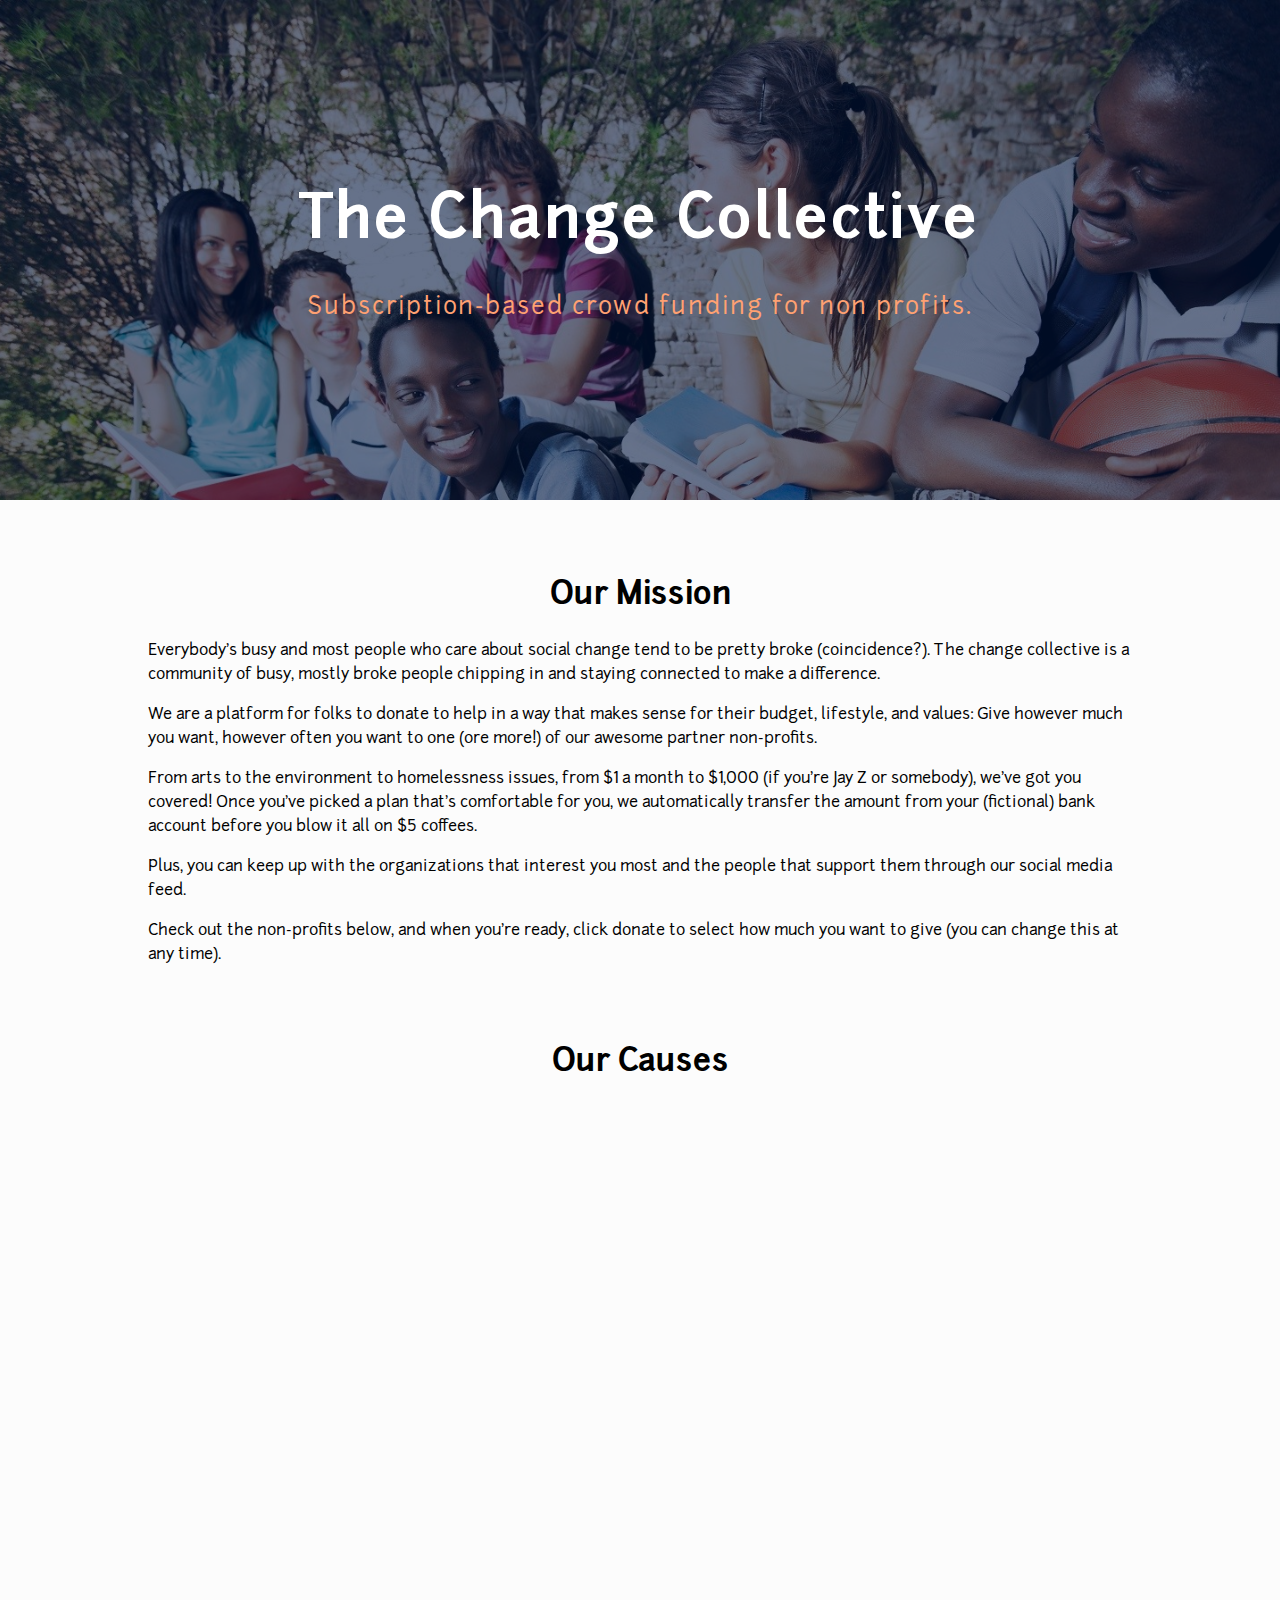
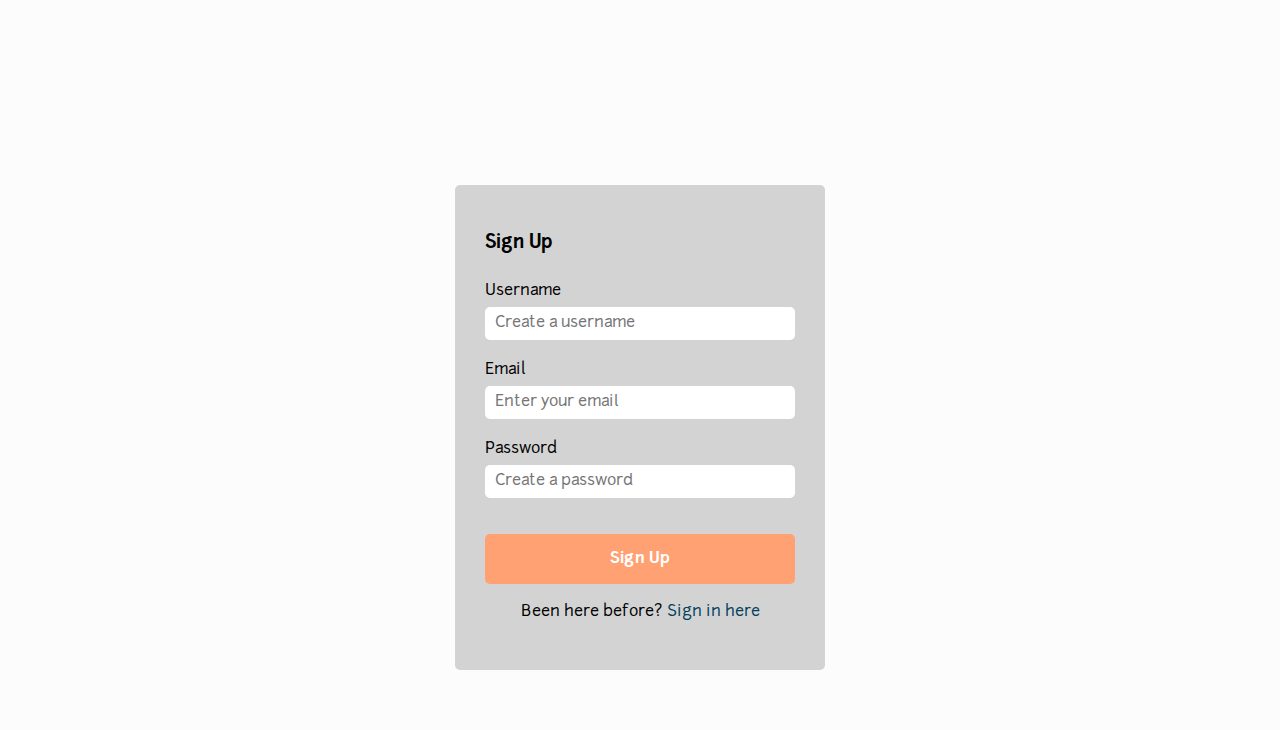
<file: index.html>
<!DOCTYPE html>
<html>
  <head>
    <meta charset="utf-8">
    <meta name="viewport" content="width=device-width">
    <link rel="stylesheet" href="stylesheets/output.css">
    <script src="js/jquery-3.2.1.js"></script>
    <script src="js/scripts.js"></script>
    <title class="home">Home</title>
  </head>
  <body>
    <header class="navbar">
      <div class="row">
        <div class="nav-left">

          <a class="logo" href="index.html">Home</a>
        </div>
          <div class="mobile-toggle">
              <span></span>
              <span></span>
              <span></span>
          </div>

          <nav>
              <ul>
                  <li><a href="cause-screen.html">Causes</a></li>
                  <li><a href="feed.html">Feed</a></li>
                  <li><a href="profile.html">Profile</a></li>
                  <li><a href="#">Sign Out</a></li>
              </ul>
          </nav>

      </div> <!-- / row -->
    </header>
    <div class="hero">
      <div class="hero-overlay">

      </div>
      <div class="text">
        <h1>The Change Collective</h1>
        <p><span class="highlight-text">Subscription-based crowd funding for non profits.</span></p>
      </div>
    </div>


    <div class="main">
      <div class="mission">
        <h2>Our Mission</h2>
        <p>Everybody's busy and most people who care about social change tend to be pretty broke (coincidence?).  The change collective is a community of busy, mostly broke people chipping in and staying connected to make a difference.</p>
        <p>We are a platform for folks to donate to help in a way that makes sense for their budget, lifestyle, and values: Give however much you want, however often you want to one (ore more!) of our awesome partner non-profits.</p>
        <p>From arts to the environment to homelessness issues, from $1 a month to $1,000 (if you're Jay Z or somebody), we've got you covered!  Once you've picked a plan that's comfortable for you, we automatically transfer the amount from your (fictional) bank account before you blow it all on $5 coffees.</p>
        <p>Plus, you can keep up with the organizations that interest you most and the people that support them through our social media feed.</p>
        <p>Check out the non-profits below, and when you're ready, click donate to select how much you want to give (you can change this at any time).</p>
      </div>
      <section class="causes">
        <h2>Our Causes</h2>
        <div class="flex-grid-container">
          <div class="cause-box">
            <button class="grid-button" type="submit" name="button">Donate</button>
            <div class="overlay">
              <div class="cause-info">
                <h2>Morpheus Youth Project</h2>
                <h4>Transformation through arts and awareness.</h4>
                <p>
                  The purpose of the Morpheus Youth Project is to create an accessible, safe and respectful environment that encourages positive growth and provides creative opportunities through the arts and humanities.
                </p>
              </div>
            </div>
          </div>
          <div class="cause-box">
            <button class="grid-button" type="submit" name="button">Donate</button>
            <div class="overlay">
              <div class="cause-info">
                <p>
                  this cause is blah blah blah Lorem ipsum dolor sit amet, consectetur adipisicing elit, sed do eiusmod tempor incididunt ut labore et dolore magna aliqua.
                </p>
              </div>
            </div>
          </div>
          <div class="cause-box">
            <button class="grid-button" type="submit" name="button">Donate</button>
            <div class="overlay">
              <div class="cause-info">
                <p>
                  this cause is blah blah blah Lorem ipsum dolor sit amet, consectetur adipisicing elit, sed do eiusmod tempor incididunt ut labore et dolore magna aliqua.
                </p>
              </div>
            </div>
          </div>
          <div class="cause-box">
            <button class="grid-button" type="submit" name="button">Donate</button>
            <div class="overlay">
              <div class="cause-info">
                <p>
                  this cause is blah blah blah Lorem ipsum dolor sit amet, consectetur adipisicing elit, sed do eiusmod tempor incididunt ut labore et dolore magna aliqua.
                </p>
              </div>
            </div>
          </div>
          <div class="cause-box">
            <button class="grid-button" type="submit" name="button">Donate</button>
            <div class="overlay">
              <div class="cause-info">
                <p>
                  this cause is blah blah blah Lorem ipsum dolor sit amet, consectetur adipisicing elit, sed do eiusmod tempor incididunt ut labore et dolore magna aliqua.
                </p>
              </div>
            </div>
          </div>
          <div class="cause-box">
            <button class="grid-button" type="submit" name="button">Donate</button>
            <div class="overlay">
              <div class="cause-info">
                <p>
                  this cause is blah blah blah Lorem ipsum dolor sit amet, consectetur adipisicing elit, sed do eiusmod tempor incididunt ut labore et dolore magna aliqua.
                </p>
              </div>
            </div>
          </div>
        </div>
      </section>

      <section class="sign-up">
        <h2><span class="highlight-text"></span></h2>
        <div class="form-flex-container">
          <form class="my-form">
            <h3>Sign Up</h3>
            <div class="form-group">
              <label>Username</label>
              <input type="text" name="name" placeholder="Create a username">
            </div>
            <div class="form-group">
              <label>Email</label>
              <input type="text" name="name" placeholder="Enter your email">
            </div>
            <div class="form-group">
              <label>Password</label>
              <input type="text" name="name" placeholder="Create a password">
            </div>
            <button class="form-button" type="submit" name="button">Sign Up</button>
            <p>Been here before? <a href="#">Sign in here</a></p>
          </form>
        </div>
      </section>
    </div>
    <!--put footer here-->
  </body>
</html>
</file>
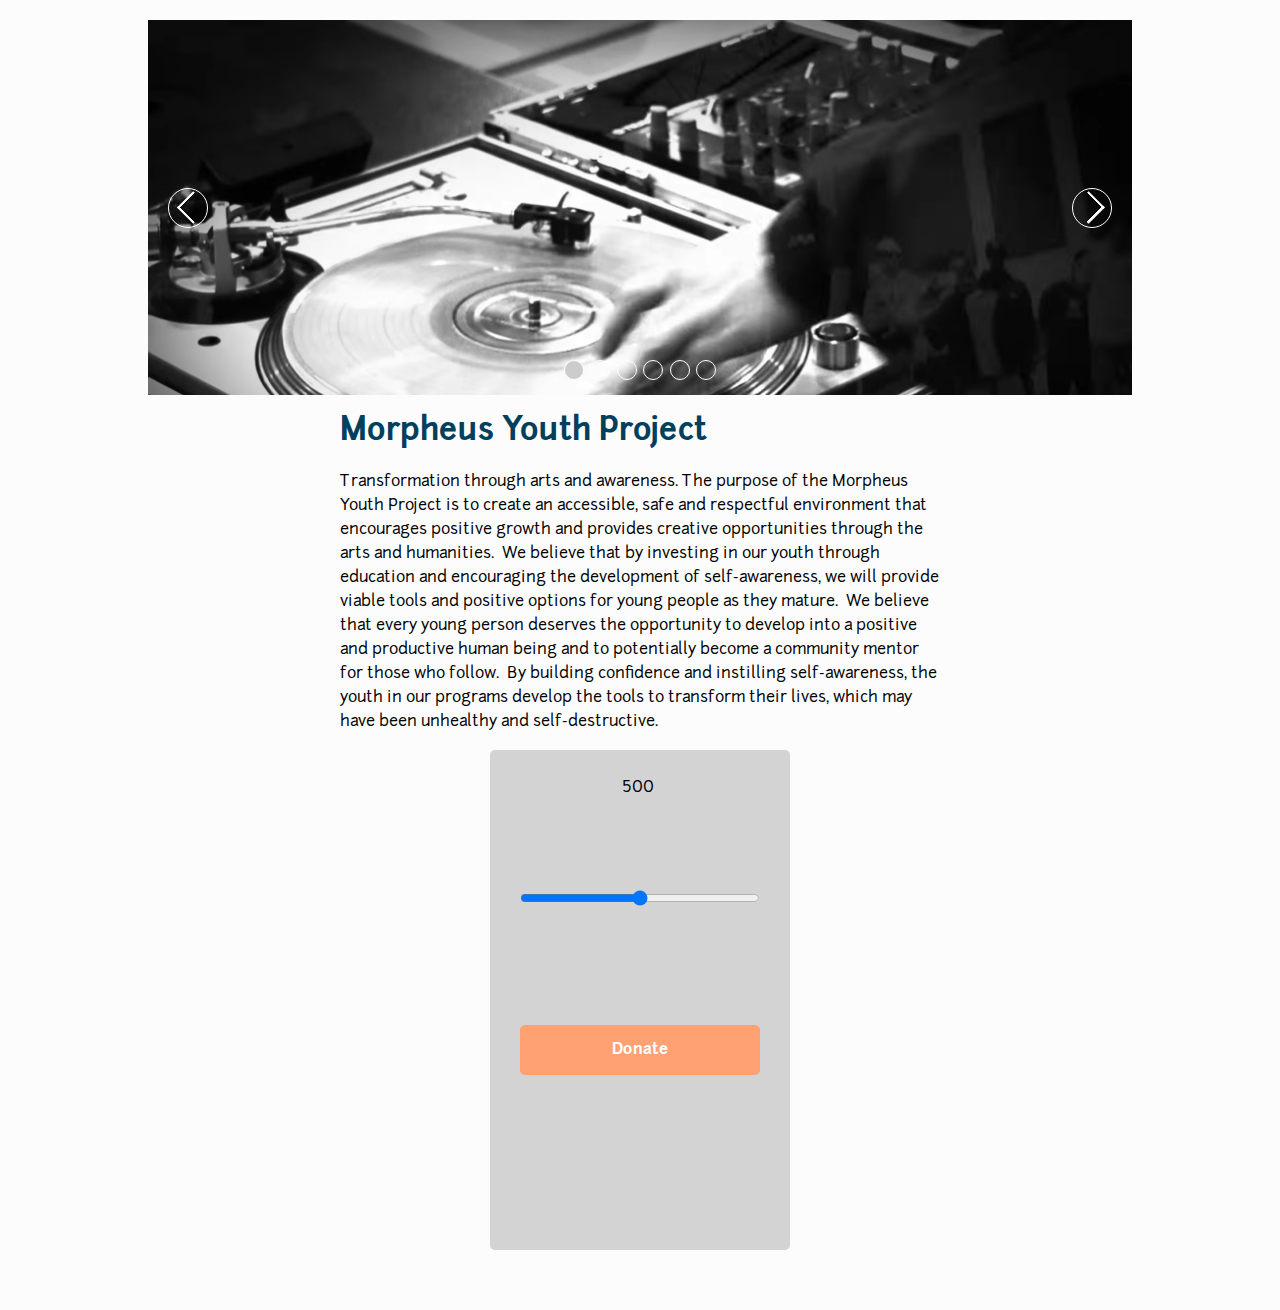
<file: cause-screen.html>
<!DOCTYPE html>
<html>
  <head>
    <meta charset="utf-8">
    <meta name="viewport" content="width=device-width">
    <link rel="stylesheet" href="stylesheets/output.css">
    <script src="js/jquery-3.2.1.js"></script>
    <script src="js/scripts.js"></script>
    <title></title>
  </head>
  <body>
    <!--put header here-->
    <div class="main">
      <div class="carousel-area">
        <div class="carousel flex-child">
          <input type="radio" id="carousel-1" name="carousel[]" checked>
          <input type="radio" id="carousel-2" name="carousel[]">
          <input type="radio" id="carousel-3" name="carousel[]">
          <input type="radio" id="carousel-4" name="carousel[]">
          <input type="radio" id="carousel-5" name="carousel[]">
          <input type="radio" id="carousel-6" name="carousel[]">
          <ul class="carousel__items">
            <li class="carousel__item"><img src="images/causes/morpheus-bg.png" alt="turntable"></li>
            <li class="carousel__item"><img src="images/causes/psaa-bg.jpg" alt="mural"></li>
            <li class="carousel__item"><img src="images/causes/homeless.jpg" alt="volunteer at portland homeless family solutions hanging out with kid"></li>
            <li class="carousel__item"><img src="images/causes/pixie.jpg" alt="cute dog"></li>
            <li class="carousel__item"><img src="images/causes/trees.jpg" alt="kids working with trees"></li>
            <li class="carousel__item"><img src="images/causes/unite-img.jpg" alt="diverse group of people"></li>
          </ul>
          <div class="carousel__prev">
            <label class="input-bio1"for="carousel-1"></label>
            <label class="input-bio2"for="carousel-2"></label>
            <label class="input-bio3"for="carousel-3"></label>
            <label class="input-bio4"for="carousel-4"></label>
            <label class="input-bio5"for="carousel-5"></label>
            <label class="input-bio6"for="carousel-6"></label>
          </div>
          <div class="carousel__next">
            <label class="input-bio1"for="carousel-1"></label>
            <label class="input-bio2" for="carousel-2"></label>
            <label class="input-bio3" for="carousel-3"></label>
            <label class="input-bio4" for="carousel-4"></label>
            <label class="input-bio5" for="carousel-5"></label>
            <label class="input-bio6" for="carousel-6"></label>
          </div>
          <div class="carousel__nav">
            <label class="input-bio1" for="carousel-1"></label>
            <label class="input-bio2" for="carousel-2"></label>
            <label class="input-bio3" for="carousel-3"></label>
            <label class="input-bio4" for="carousel-4"></label>
            <label class="input-bio5" for="carousel-5"></label>
            <label class="input-bio6" for="carousel-6"></label>
          </div>
        </div>
      </div><!--carousel area-->

      <div class="donate-to-causes"><!--this is the flex parent of donate text and donate form-->
        <div class="bio-1 donate-text flex-child">
          <a href="http://www.morpheusyouth.org"><h1>Morpheus Youth Project</h1></a>
          <p>Transformation through arts and awareness.
          The purpose of the Morpheus Youth Project is to create an accessible, safe and respectful environment that encourages positive growth and provides creative opportunities through the arts and humanities.  We believe that by investing in our youth through education and encouraging the development of self-awareness, we will provide viable tools and positive options for young people as they mature. 
          We believe that every young person deserves the opportunity to develop into a positive and productive human being and to potentially become a community mentor for those who follow.  By building confidence and instilling self-awareness, the youth in our programs develop the tools to transform their lives, which may have been unhealthy and self-destructive.</p>
        </div>
        <!-- <div class="bio-2 donate-text flex-child">
          <a href="http://www.pdxstreetart.org/"><h1>Portland Street Art Alliance</h1></a>
          <p>Portland is known for its quirky DIY mentality, progressive urban planning, bicycle-friendliness, and livable neighborhoods. Some of Portland's best street art can be found in its major cultural centers like Alberta, Belmont, Hawthorne, Central Eastside, and Mississippi. In Portland's neighborhoods you can find art by internationally renowned artists, local legends, and anonymous citizens. Below are some resources to find street art in Portland, network in our community, and learn about its history. But this just scratches the surface of the resources and art out there to discover, so put on your walking shoes, hop on your bike, and explore the streets and hidden spaces of Portland! Street art is always changing, so you never know what's around the next corner!</p>
        </div>
        <div class="bio-3 donate-text flex-child">
          <a href="http://www.pdxhfs.org/"><h1>Portland Homeless Family Solutions</h1></a>
          <p>Portland Homeless Family Solutions empowers homeless families with children to get back into housing and to stay there long-term.  We envision a community where no family experiences homelessness and where every family receives the support and compassion necessary to thrive.</p>
        </div>
        <div  class="bio-4 donate-text flex-child">
          <a href="http://www.pixieproject.org"><h1>Pixie Project</h1></a>
          <p>At Pixie, we make animal adoption and rescue a fun, family friendly, and positive experience. Our dedicated staff focuses on finding life-long matches between pet and adopter and takes a hands-on, personal approach to each and every adoption.
          Pixie is committed to keeping pets healthy, happy, and in their homes for life. Our on-site clinic offers low-income and homeless pet owners access to vital veterinary care and low-cost spay/neuter surgeries, keeping pets out of shelters and saving lives.</p>
        </div>
        <div  class="bio-5 donate-text flex-child">
          <a href="http://friendsoftrees.org"><h1>Friends of Trees</h1></a>
          <p>Friends of Trees was founded in 1989 by a local community member who loved trees and started planting them in Portland neighborhoods. Today, Friends of Trees is a nationally recognized, regional leader in improving the urban tree canopy and restoring sensitive natural areas—through programs delivered by thousands of volunteers. Friends of Trees greens our region while building community.</p>
        </div>
        <div  class="bio-6 donate-text flex-child">
          <a href="http://www.uniteoregon.org"><h1>Unite Oregon</h1></a>
          <p>Led by people of color, immigrants and refugees, rural communities, and people experiencing poverty, we work across Oregon to build a unified intercultural movement for justice.</p>
          <a href="info@uniteoregon.org"></a>
        </div> -->
        <div class="donate-form-area flex-child">
          <form class="my-form" action="index.html" method="post">
            <output for="foo" onforminput="value = foo.valueAsNumber;"></output>
            <input name="foo" type="range" min="0" max="1000" onchange="updateTextInput" step="10">
            <button class="form-button" type="submit" name="button">Donate</button>
          </form>
        </div>
      </div><!--donate to causes-->
    </div><!--main-->
    <!--put footer here-->
  </body>
</html>
</file>
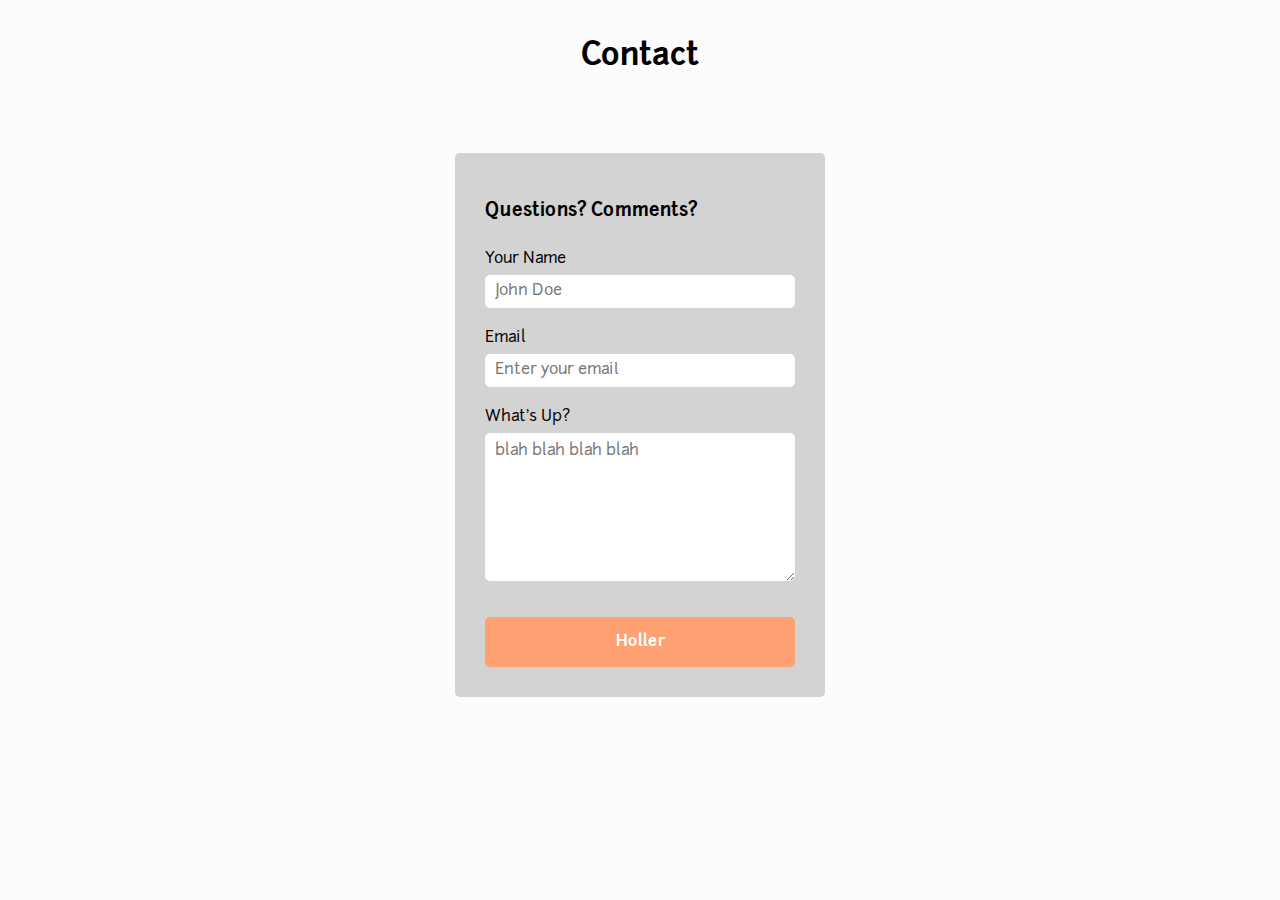
<file: contact.html>
<!DOCTYPE html>
<html>
  <head>
    <meta charset="utf-8">
    <link rel="stylesheet" href="stylesheets/output.css">
    <script src="js/jquery-3.2.1.js"></script>
    <script src="js/scripts.js"></script>
    <title></title>
    <title>Our Team</title>
  </head>
  <body>
    <!--put header here-->
    <div class="main">
      <h1 class="center-text">Contact</h1>
      <section class="sign-up">
        <h2><span class="highlight-text"></span></h2>
        <div class="form-flex-container">
          <form id="Contact" class="my-form">
            <h3>Questions? Comments?</h3>
            <div class="form-group">
              <label>Your Name</label>
              <input type="text" name="name" placeholder="John Doe">
            </div>
            <div class="form-group">
              <label>Email</label>
              <input type="text" name="email" placeholder="Enter your email">
            </div>
            <div class="form-group">
              <label>What's Up?</label>
              <textarea id="comment" name="Comment" rows="8" cols="40" placeholder="blah blah blah blah"></textarea>
              <!-- <input type="text" name="name" placeholder="Create a password"> -->
            </div>
            <button class="form-button" type="submit" name="button">Holler</button>
          </form>
        </div>
      </section>
    </div>
    <!--put footer here-->
  </body>
</html>
</file>
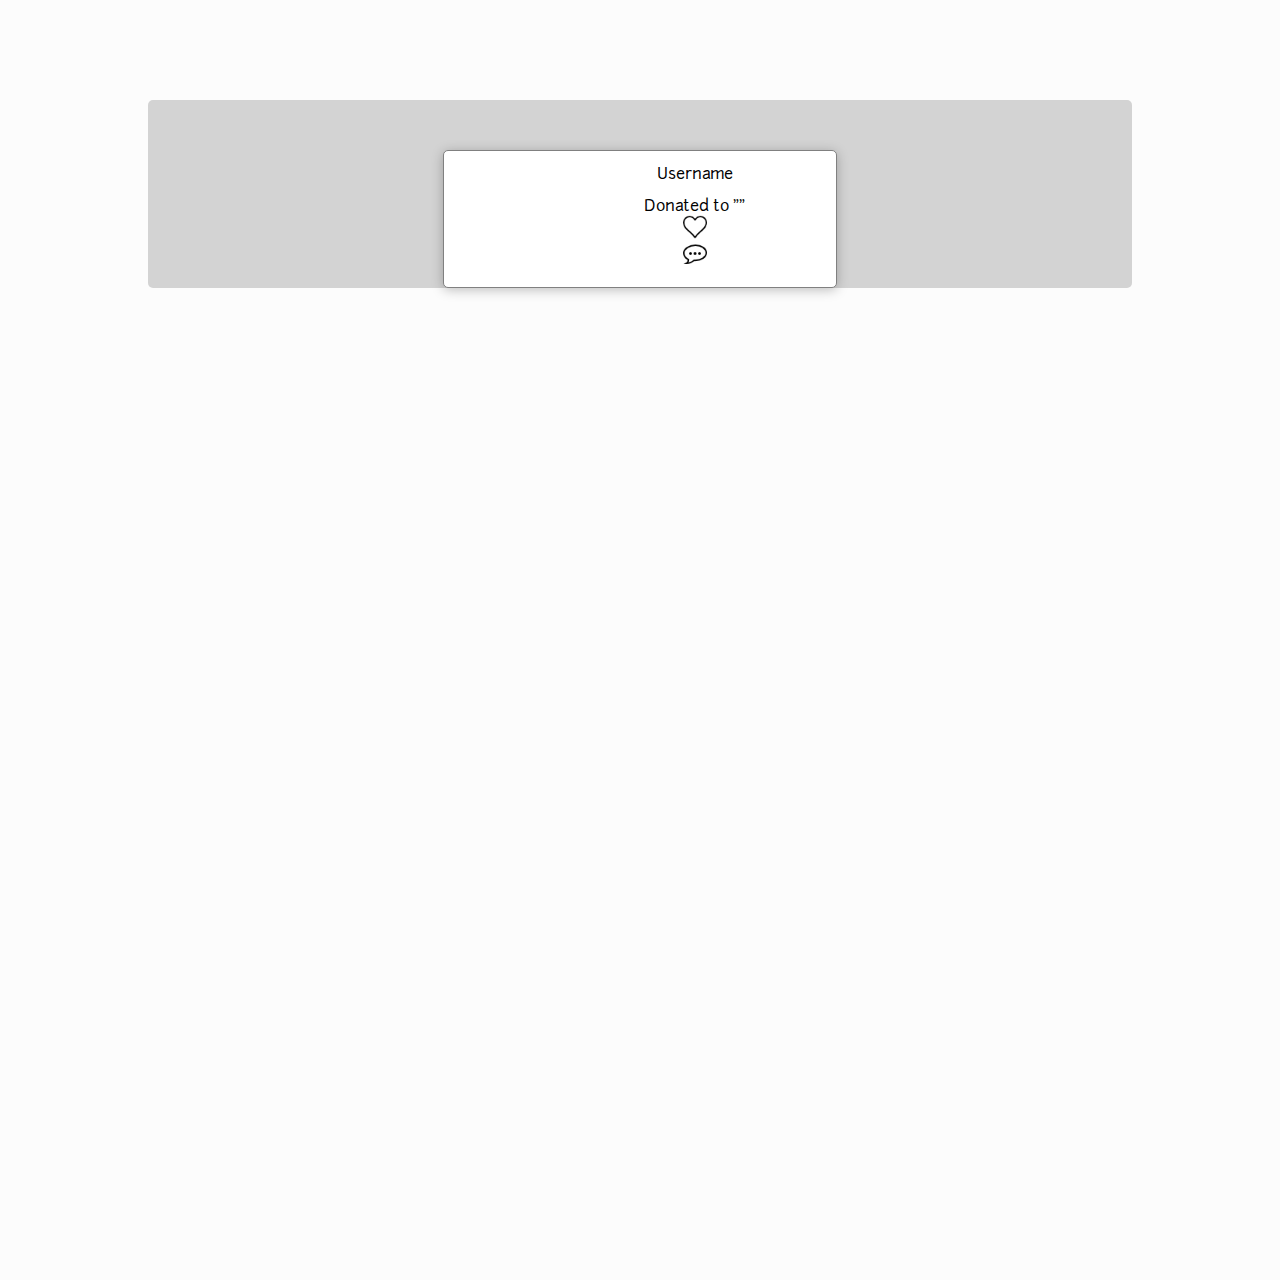
<file: feed.html>
<!DOCTYPE html>
<html>
  <head>
    <meta charset="utf-8">
    <meta name="viewport" content="width=device-width">
    <link rel="stylesheet" href="stylesheets/output.css">
    <script src="js/jquery-3.2.1.js"></script>
    <script src="js/scripts.js"></script>
    <title></title>
  </head>
  <body>
    <!--put header here-->
    <div class="main full">
      <div class="feed-container">
        <div class="feed">
          <div class="mainfeed-image">

          </div>
          <ul>
            <li>Username</li><br>
            <li>Donated to ""</li>
            <li><a href=""><img class="social-icon feed-icon1" src="images/icons/heart.png" alt="" /></a></li>
            <li><a href=""><img class="social-icon feed-icon2" src="images/icons/comment.png" alt="" /></a></li>
          </ul>
        </div>
      </div>
      <!--content-->

    </div>

    <!--put footer here-->
  </body>
</html>
</file>
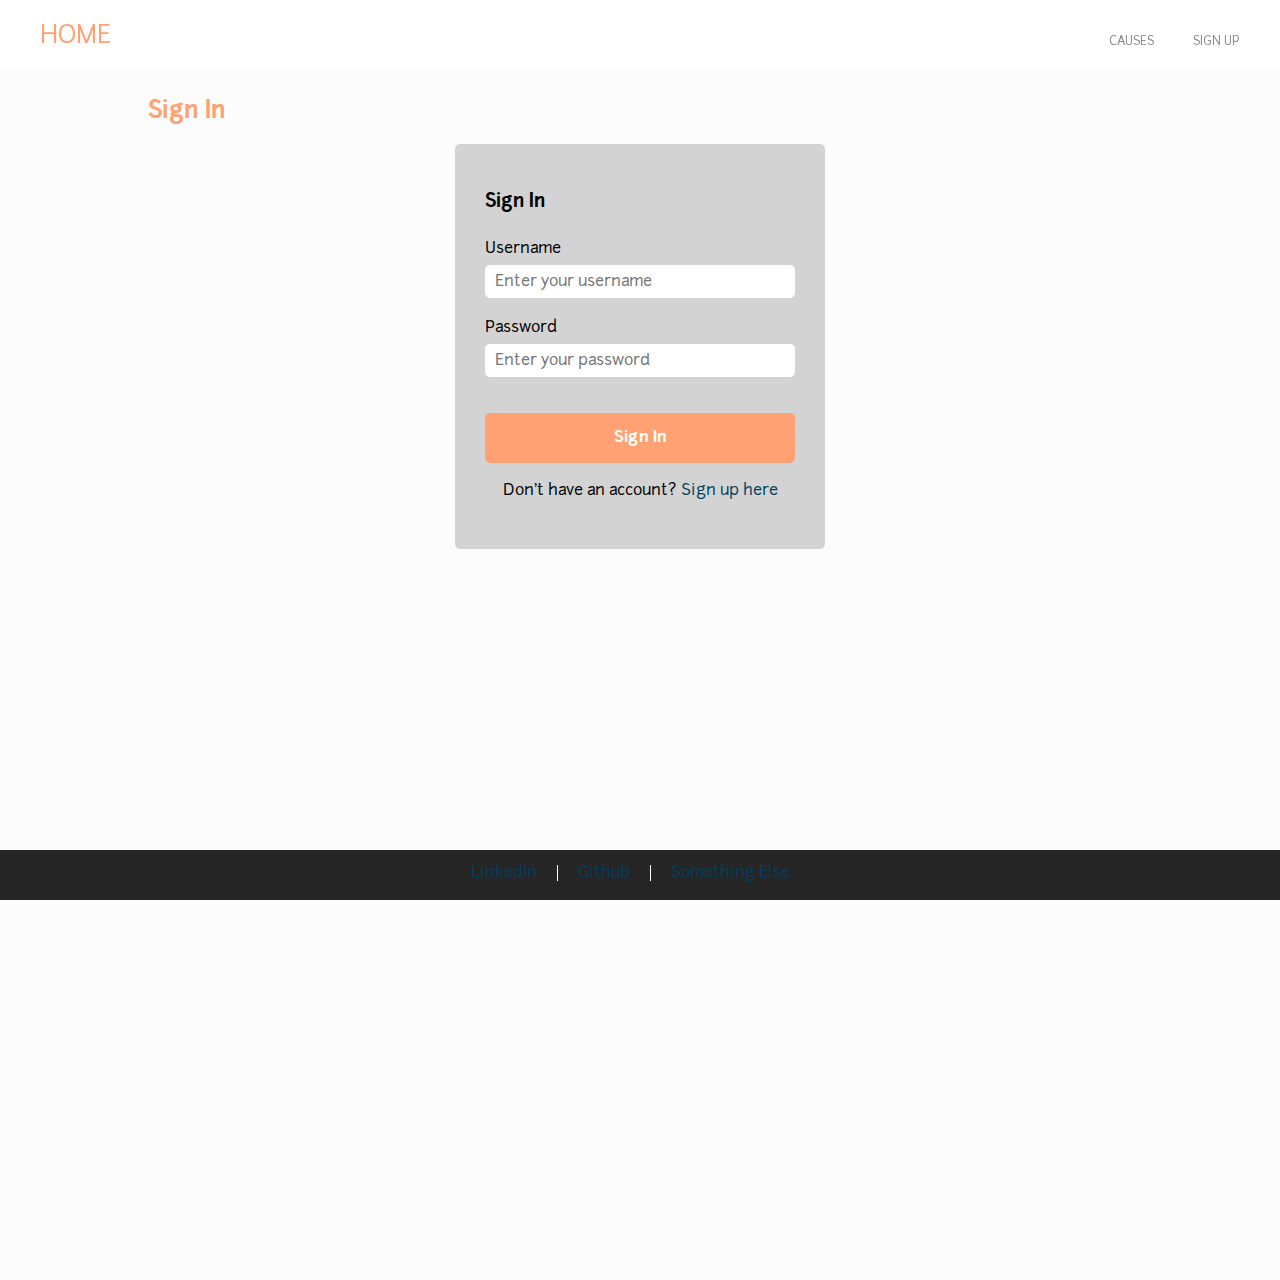
<file: sign-in.html>
<!DOCTYPE html>
<html>
  <head>
    <meta charset="utf-8">
    <meta name="viewport" content="width=device-width">
    <link rel="stylesheet" href="stylesheets/output.css">
    <script src="js/jquery-3.2.1.js"></script>
    <script src="js/scripts.js"></script>
    <title></title>
  </head>
  <body>
    <header class="navbar sticky">
        <div class="row">
            <a class="logo" href="#">Home</a>

            <div class="mobile-toggle">
                <span></span>
                <span></span>
                <span></span>
            </div>

            <nav>
                <ul>
                    <li><a href=".cause-grid">Causes</a></li>
                    <li><a href=".sign-up">Sign Up</a></li>
                </ul>
            </nav>
        </div> <!-- / row -->

    </header>

    <div class="main full">
      <section class="sign-in">
        <h2><span class="highlight-text">Sign In</span></h2>
        <div class="form-flex-container">
          <form class="my-form">
            <h3>Sign In</h3>
            <div class="form-group">
              <label>Username</label>
              <input type="text" name="name" placeholder="Enter your username">
            </div>
            <div class="form-group">
              <label>Password</label>
              <input type="text" name="name" placeholder="Enter your password">
            </div>
            <button class="form-button" type="submit" name="button">Sign In</button>
            <p>Don't have an account? <a href="#">Sign up here</a></p>
          </form>
        </div>
      </section>
      <!--content-->

    </div>

    <footer>
      <a href="#"><li>LinkedIn</li></a>
      <a href="#"><li>Github</li></a>
      <a href="#"><li>Something Else</li></a>
    </footer>
  </body>
</html>
</file>
<file: stylesheets/output.css>
@keyframes bouncy {
  0% {
    font-size: 14px;
  }
  50% {
    font-size: 18px;
  }
  100% {
    font-size: 14px;
  }
}
html {
  box-sizing: border-box;
}

*,
*::before,
*::after {
  box-sizing: inherit;
}

html, body {
  margin: 0;
  padding: 0;
}

a {
  text-decoration: none;
  color: #00405d;
}

ul {
  padding: 0;
}

li {
  list-style: none;
}

* {
  font-family: 'Junction';
}

p {
  line-height: 1.5;
}

.highlight-text {
  color: #ffa172;
}

@font-face {
  font-family: 'Junction';
  src: url("fonts/junction-bold.eot");
  src: url("fonts/junction-bold.eot?#iefix") format("embedded-opentype"), url("fonts/junction-bold.woff") format("woff"), url("fonts/junction-bold.ttf") format("truetype"), url("fonts/junction-bold.svg#junctionbold") format("svg");
  font-weight: bold;
  font-style: normal;
}
@font-face {
  font-family: 'Junction';
  src: url("fonts/junction-light.eot");
  src: url("fonts/junction-light.eot?#iefix") format("embedded-opentype"), url("fonts/junction-light.woff") format("woff"), url("fonts/junction-light.ttf") format("truetype"), url("fonts/junction-light.svg#junctionlight") format("svg");
  font-weight: normal;
  font-style: normal;
}
@font-face {
  font-family: 'Junction';
  src: url("fonts/junction-regular.eot");
  src: url("fonts/junction-regular.eot?#iefix") format("embedded-opentype"), url("fonts/junction-regular.woff") format("woff"), url("fonts/junction-regular.ttf") format("truetype"), url("fonts/junction-regular.svg#junctionregular") format("svg");
  font-weight: normal;
  font-style: normal;
}
.center-text {
  text-align: center;
}

.team {
  display: flex;
  flex-wrap: wrap;
  justify-content: center;
}
.team .team-member {
  flex-basis: 30%;
  padding: 20px;
}
.team .team-member img {
  height: auto;
  width: 300px;
}

.carousel-area {
  overflow: hidden;
  display: flex;
  justify-content: center;
}
.carousel-area .carousel .carousel__items {
  height: 335px;
}
@media (min-width: 768px) {
  .carousel-area .carousel .carousel__items {
    height: 375px;
  }
}

.donate-to-causes {
  display: flex;
  flex-direction: column;
  align-items: center;
}
.donate-to-causes .donate-text {
  max-width: 600px;
}
.donate-to-causes .donate-form-area form {
  height: 500px;
  width: 300px;
  display: flex;
  flex-direction: column;
  align-items: center;
}
.donate-to-causes .donate-form-area form input {
  width: 100%;
  height: 200px;
}

.donate-text {
  display: none;
}

.bio-1 {
  display: block;
}

.causes h2 {
  text-align: center;
  font-size: 2em;
}

.flex-grid-container {
  display: flex;
  flex-wrap: wrap;
  width: 100%;
}

.cause-box {
  height: 300px;
  flex-basis: 100%;
  color: white;
  position: relative;
}
.cause-box .cause-info {
  position: absolute;
  top: 20px;
  left: 0;
  padding: 20px;
  text-align: center;
  display: none;
}
.cause-box .cause-info h2 {
  margin: .5em auto;
  font-size: 1.75em;
}
.cause-box .cause-info h4 {
  margin: 1em auto;
}

.overlay {
  display: none;
}

.cause-box:hover .overlay {
  height: 100%;
  width: 100%;
  background-color: black;
  opacity: 0.5;
  position: absolute;
  top: 0;
  left: 0;
  z-index: 50;
  display: flex;
  justify-content: center;
  align-items: flex-end;
}

.grid-button {
  display: none;
  margin-bottom: 25px;
}

.cause-box:hover .grid-button {
  display: block;
  z-index: 100;
  position: absolute;
  bottom: 10%;
  right: 50%;
  transform: translate(50%, 50%);
}

.cause-box:first-child {
  background: url(http://fillmurray.com/1000/500) center center no-repeat;
  background-size: cover;
}
@media (min-width: 1024px) {
  .cause-box:first-child {
    flex-basis: 50%;
  }
}

.cause-box:nth-child(2) {
  background: url(http://fillmurray.com/400/500) center center no-repeat;
  background-size: cover;
}
@media (min-width: 768px) {
  .cause-box:nth-child(2) {
    flex-basis: 50%;
  }
}
@media (min-width: 1024px) {
  .cause-box:nth-child(2) {
    flex-basis: 25%;
  }
}

.cause-box:nth-child(3) {
  background: url(http://fillmurray.com/700/500) center center no-repeat;
  background-size: cover;
}
@media (min-width: 768px) {
  .cause-box:nth-child(3) {
    flex-basis: 50%;
  }
}
@media (min-width: 1024px) {
  .cause-box:nth-child(3) {
    flex-basis: 25%;
  }
}

.cause-box:nth-child(4) {
  background: url(http://fillmurray.com/601/500) center center no-repeat;
  background-size: cover;
}
@media (min-width: 768px) {
  .cause-box:nth-child(4) {
    flex-basis: 50%;
  }
}
@media (min-width: 1024px) {
  .cause-box:nth-child(4) {
    flex-basis: 25%;
  }
}

.cause-box:nth-child(5) {
  background: url(http://fillmurray.com/500/500) center center no-repeat;
  background-size: cover;
}
@media (min-width: 768px) {
  .cause-box:nth-child(5) {
    flex-basis: 50%;
  }
}
@media (min-width: 1024px) {
  .cause-box:nth-child(5) {
    flex-basis: 25%;
  }
}

.cause-box:nth-child(6) {
  background: url(http://fillmurray.com/1000/800) center center no-repeat;
  background-size: cover;
}
@media (min-width: 1024px) {
  .cause-box:nth-child(6) {
    flex-basis: 50%;
  }
}

footer {
  position: fixed;
  bottom: 0;
  left: 0;
  width: 100%;
  height: 50px;
  margin-top: 40px;
  padding-top: 15px;
  background-color: #262626;
  display: flex;
  justify-content: center;
}
footer li {
  margin: auto 10px;
  padding-right: 20px;
  border-right: 1px solid white;
}

footer a:nth-child(3) li {
  border-right: none;
}

.form-flex-container {
  display: flex;
  flex-direction: column;
  align-items: center;
}

.my-form {
  background-color: lightgrey;
  border-radius: 5px;
  padding: 30px;
  width: 100%;
  max-width: 370px;
}
.my-form .form-group {
  padding: 3px 0px;
  display: flex;
  flex-direction: column;
  margin: 8px 0px;
}
.my-form .form-group label {
  margin: 8px 0px;
}
.my-form p {
  text-align: center;
  font-size: 16px;
}
.my-form button {
  margin-top: 25px;
}

.navbar {
  position: fixed;
  max-height: 70px;
  width: 100%;
  z-index: 999;
  background: none;
  overflow: hidden;
  padding: 15px;
  opacity: 0;
  top: -100px;
  padding-bottom: 6px;
  -webkit-transition: all 0.3s;
  transition: all 0.3s;
}
@media only screen and (max-width: 766px) {
  .navbar {
    padding-top: 25px;
  }
}
.navbar .row {
  width: 100%;
  margin: 0 auto;
  position: relative;
  padding: 0 2%;
  display: flex;
  justify-content: space-between;
  flex-wrap: wrap;
  align-items: center;
}

.open-nav {
  max-height: 400px !important;
}
.open-nav .mobile-toggle {
  transform: rotate(-90deg);
  -webkit-transform: rotate(-90deg);
}

.sticky {
  background-color: rgba(255, 255, 255, 0.93);
  opacity: 1;
  top: 0px;
  border-bottom: 1px solid white;
}

.logo, .back-nav {
  font-size: 25px;
  color: #ffa172;
  text-transform: uppercase;
  margin-top: 0;
  line-height: 1;
  margin-bottom: 10px;
}

nav {
  width: 60%;
}
@media only screen and (max-width: 766px) {
  nav {
    width: 100%;
  }
}
nav li, nav h2 {
  font-size: 14px;
}
nav ul {
  list-style: none;
  overflow: hidden;
  text-align: right;
  float: right;
}
@media only screen and (max-width: 766px) {
  nav ul {
    padding-top: 10px;
    margin-bottom: 22px;
    float: left;
    text-align: center;
    width: 100%;
  }
}
nav ul li {
  display: inline-block;
  margin-left: 35px;
  line-height: 1.5;
}
@media only screen and (max-width: 766px) {
  nav ul li {
    width: 100%;
    padding: 7px 0;
    margin: 0;
  }
}
nav ul a {
  color: #888888;
  text-transform: uppercase;
  font-size: 12px;
}

.mobile-toggle {
  display: none;
  cursor: pointer;
  font-size: 20px;
  -webkit-transition: all 200ms ease-in;
  -moz-transition: all 200ms ease-in;
  transition: all 200ms ease-in;
}
@media only screen and (max-width: 766px) {
  .mobile-toggle {
    display: block;
  }
}
.mobile-toggle span {
  width: 30px;
  height: 4px;
  margin-bottom: 6px;
  border-radius: 1000px;
  background: #ffa172;
  display: block;
}

.content {
  padding: 50px 2% 250px;
}

.hero {
  background: #333 url(../images/hero-backgrounds/young-people.jpg) no-repeat center center fixed;
  -webkit-background-size: cover;
  -moz-background-size: cover;
  background-size: cover;
  display: flex;
  flex-direction: column;
  min-height: 500px;
  letter-spacing: 2px;
  padding: 40px;
  position: relative;
}
.hero .hero-overlay {
  background: rgba(0, 20, 60, 0.6);
  position: absolute;
  top: 0;
  left: 0;
  z-index: 1;
  height: 100%;
  width: 100%;
}
.hero .text {
  z-index: 2;
  color: white;
  margin: auto;
  border-radius: 5px;
  padding: 20px;
  text-align: center;
}
.hero .text h1 {
  font-size: 60px;
}
.hero .text span {
  font-size: 24px;
  line-height: 1;
  color: #ffa172;
}
.hero .text p {
  margin-bottom: 20px;
  font-size: 17px;
  line-height: 2;
}

.main {
  padding: 20px;
  margin: auto;
  padding-bottom: 60px;
}
@media (min-width: 1024px) {
  .main {
    max-width: 80%;
  }
}

.full {
  height: 100vw;
}

.mission {
  margin: 40px auto;
}
.mission h2 {
  font-size: 2rem;
  text-align: center;
}
@media (min-width: 1024px) {
  .mission {
    font-size: 1rem;
    max-width: 75em;
    margin: 60px auto;
  }
}

section {
  margin-top: 80px;
}

.profile-content {
  margin-top: 80px;
  background-color: lightgrey;
  border-radius: 5px;
  display: flex;
  flex-wrap: wrap;
  justify-content: center;
}

.profile-image {
  flex-basis: 40%;
  border-radius: 50%;
  margin: 25px 25px 0 0;
  max-height: 300px;
  max-width: 300px;
  background-image: url(http://lorempixel.com/300/300/);
}
@media (min-width: 768px) {
  .profile-image {
    height: 250px;
    max-width: 250px;
  }
}
@media only screen and (max-width: 766px) {
  .profile-image {
    height: 250px;
    min-width: 250px;
  }
}

.profile-bio {
  padding: 20px;
  flex-basis: 60%;
  width: 600px;
}
@media only screen and (max-width: 766px) {
  .profile-bio {
    flex-basis: 100%;
  }
}

.profile-causes {
  display: flex;
  flex-wrap: wrap;
  padding: 5px 10px;
  flex-basis: 100%;
  width: 900px;
  justify-content: center;
}
.profile-causes .profile-feed {
  border: 1px solid grey;
  border-radius: 5px;
  box-shadow: 0px 2px 12px 0 rgba(0, 0, 0, 0.25);
  max-height: 100px;
  display: flex;
  flex-basis: 33%;
  margin: 50px 50px 0 50px;
  background-color: #fff;
}
@media (min-width: 768px) {
  .profile-causes .profile-feed {
    max-height: 300px;
  }
}
@media only screen and (max-width: 766px) {
  .profile-causes .profile-feed {
    max-height: 300px;
  }
}
.profile-causes .feed-image {
  height: 100px;
  width: 100px;
  margin: 10px 5px 0 5px;
  align-self: center;
  background-image: url(http://lorempixel.com/90/90/cats);
  background-repeat: no-repeat;
}
@media (min-width: 768px) {
  .profile-causes .feed-image {
    align-self: center;
  }
}
@media only screen and (max-width: 766px) {
  .profile-causes .feed-image {
    align-self: center;
  }
}
@media (min-width: 768px) {
  .profile-causes {
    display: flex;
    flex-wrap: wrap;
    flex-basis: 100%;
  }
  .profile-causes ul {
    flex-basis: 50%;
    text-align: center;
  }
}
@media only screen and (max-width: 766px) {
  .profile-causes {
    flex-basis: 100%;
    margin-bottom: 15px;
  }
  .profile-causes li {
    margin: 5px;
    text-align: center;
  }
}

#bio {
  width: 100%;
  height: 50px;
  resize: none;
  border-radius: 5px;
  box-shadow: inset 0px 2px 12px 0 rgba(0, 0, 0, 0.25);
}

.feed-container {
  margin-top: 80px;
  background-color: lightgrey;
  border-radius: 5px;
  display: flex;
  justify-content: center;
  align-items: center;
}
.feed-container .feed {
  border: 1px solid grey;
  border-radius: 5px;
  box-shadow: 0px 2px 12px 0 rgba(0, 0, 0, 0.25);
  max-height: 100px;
  display: flex;
  flex-wrap: wrap;
  justify-content: center;
  flex-basis: 40%;
  margin: 50px 50px 0 50px;
  background-color: #fff;
}
.feed-container .feed .social-icon {
  height: 24px;
  width: 24px;
  display: inline-block;
}
.feed-container .feed .feed-icon1:hover {
  background-image: url(../images/heart_red.png);
  background-repeat: no-repeat;
}
.feed-container .feed .feed-icon2:hover {
  background-image: url(../images/comment_red.png);
  background-repeat: no-repeat;
}
@media (min-width: 768px) {
  .feed-container .feed {
    max-height: 300px;
  }
}
@media only screen and (max-width: 766px) {
  .feed-container .feed {
    max-height: 300px;
  }
}
.feed-container .mainfeed-image {
  height: 100px;
  width: 100px;
  margin: 10px 5px 0 5px;
  align-self: center;
  background-image: url(http://lorempixel.com/90/90/cats);
  background-repeat: no-repeat;
}
@media (min-width: 768px) {
  .feed-container .mainfeed-image {
    align-self: center;
  }
}
@media only screen and (max-width: 766px) {
  .feed-container .mainfeed-image {
    align-self: center;
  }
}
@media (min-width: 768px) {
  .feed-container {
    display: flex;
    flex-wrap: wrap;
    flex-basis: 100%;
  }
  .feed-container ul {
    flex-basis: 50%;
    text-align: center;
  }
}
@media only screen and (max-width: 766px) {
  .feed-container {
    flex-basis: 100%;
    margin-bottom: 15px;
  }
  .feed-container li {
    margin: 5px;
    text-align: center;
  }
}

.form-button, .grid-button {
  background-color: #ffa172;
  height: 50px;
  width: 100%;
  border-radius: 5px;
  color: white;
  border-style: none;
  font-weight: bold;
  font-size: 16px;
}

.grid-button {
  width: 20% !important;
}

/*brendan's styles*/
/**
 * Carousel.sass
 * @author: Dang Van Thanh
 * @github: https://github.com/dangvanthanh/carousel.sass
 * @description: A Simple Carousel Pure CSS Using Sass
 * @version: 1.0.0
 */
.carousel > input[type="radio"]:nth-child(1):checked ~ .carousel__prev > label:nth-child(6), .carousel > input[type="radio"]:nth-child(1):checked ~ .carousel__next > label:nth-child(2), .carousel > input[type="radio"]:nth-child(2):checked ~ .carousel__prev > label:nth-child(1), .carousel > input[type="radio"]:nth-child(2):checked ~ .carousel__next > label:nth-child(3), .carousel > input[type="radio"]:nth-child(3):checked ~ .carousel__prev > label:nth-child(2), .carousel > input[type="radio"]:nth-child(3):checked ~ .carousel__next > label:nth-child(4), .carousel > input[type="radio"]:nth-child(4):checked ~ .carousel__prev > label:nth-child(3), .carousel > input[type="radio"]:nth-child(4):checked ~ .carousel__next > label:nth-child(5), .carousel > input[type="radio"]:nth-child(5):checked ~ .carousel__prev > label:nth-child(4), .carousel > input[type="radio"]:nth-child(5):checked ~ .carousel__next > label:nth-child(6), .carousel > input[type="radio"]:nth-child(6):checked ~ .carousel__prev > label:nth-child(5), .carousel > input[type="radio"]:nth-child(6):checked ~ .carousel__next > label:nth-child(1) {
  opacity: 1 !important;
  z-index: 3;
}

*,
*:before,
*:after {
  box-sizing: border-box;
  -webkit-box-sizing: border-box;
  -moz-box-sizing: border-box;
}

body {
  background: #fcfcfc;
  margin: 0;
}

.carousel {
  width: 100%;
  max-width: 1000px;
  position: relative;
  overflow: hidden;
}
.carousel > input[type="radio"] {
  position: absolute;
  left: 0;
  opacity: 0;
  top: 0;
}
.carousel > input[type="radio"]:checked ~ .carousel__items .carousel__item,
.carousel > input[type="radio"]:checked ~ .carousel__prev > label,
.carousel > input[type="radio"]:checked ~ .carousel__next > label {
  opacity: 0;
}
.carousel > input[type="radio"]:nth-child(1):checked ~ .carousel__items .carousel__item:nth-child(1) {
  opacity: 1;
}
.carousel > input[type="radio"]:nth-child(1):checked ~ .carousel__nav > label:nth-child(1) {
  background: #ccc;
  cursor: default;
  pointer-events: none;
}
.carousel > input[type="radio"]:nth-child(2):checked ~ .carousel__items .carousel__item:nth-child(2) {
  opacity: 1;
}
.carousel > input[type="radio"]:nth-child(2):checked ~ .carousel__nav > label:nth-child(2) {
  background: #ccc;
  cursor: default;
  pointer-events: none;
}
.carousel > input[type="radio"]:nth-child(3):checked ~ .carousel__items .carousel__item:nth-child(3) {
  opacity: 1;
}
.carousel > input[type="radio"]:nth-child(3):checked ~ .carousel__nav > label:nth-child(3) {
  background: #ccc;
  cursor: default;
  pointer-events: none;
}
.carousel > input[type="radio"]:nth-child(4):checked ~ .carousel__items .carousel__item:nth-child(4) {
  opacity: 1;
}
.carousel > input[type="radio"]:nth-child(4):checked ~ .carousel__nav > label:nth-child(4) {
  background: #ccc;
  cursor: default;
  pointer-events: none;
}
.carousel > input[type="radio"]:nth-child(5):checked ~ .carousel__items .carousel__item:nth-child(5) {
  opacity: 1;
}
.carousel > input[type="radio"]:nth-child(5):checked ~ .carousel__nav > label:nth-child(5) {
  background: #ccc;
  cursor: default;
  pointer-events: none;
}
.carousel > input[type="radio"]:nth-child(6):checked ~ .carousel__items .carousel__item:nth-child(6) {
  opacity: 1;
}
.carousel > input[type="radio"]:nth-child(6):checked ~ .carousel__nav > label:nth-child(6) {
  background: #ccc;
  cursor: default;
  pointer-events: none;
}
.carousel__items {
  margin: 0;
  padding: 0;
  list-style-type: none;
  width: 100%;
  height: 600px;
  position: relative;
}
.carousel__item {
  position: absolute;
  top: 0;
  left: 0;
  width: 100%;
  height: 100%;
  z-index: 1;
  transition: opacity 2s;
  -webkit-transition: opacity 2s;
}
.carousel__item img {
  width: 100%;
  vertical-align: middle;
}
.carousel__prev > label, .carousel__next > label {
  border: 1px solid #fff;
  border-radius: 50%;
  cursor: pointer;
  display: block;
  width: 40px;
  height: 40px;
  position: absolute;
  top: 50%;
  transform: translateY(-50%);
  -webkit-transform: translateY(-50%);
  transition: all .3s ease;
  -webkit-transition: all .3s ease;
  opacity: 0;
  z-index: 2;
}
.carousel__prev > label:hover, .carousel__prev > label:focus, .carousel__next > label:hover, .carousel__next > label:focus {
  opacity: .5 !important;
}
.carousel__prev > label:before, .carousel__prev > label:after, .carousel__next > label:before, .carousel__next > label:after {
  content: "";
  position: absolute;
  width: inherit;
  height: inherit;
}
.carousel__prev > label:before, .carousel__next > label:before {
  background: linear-gradient(to top, #fff 0%, #fff 10%, rgba(51, 51, 51, 0) 10%), linear-gradient(to left, #fff 0%, #fff 10%, rgba(51, 51, 51, 0) 10%);
  width: 60%;
  height: 60%;
  top: 20%;
}
.carousel__prev > label {
  left: 2%;
}
.carousel__prev > label:before {
  left: 35%;
  top: 20%;
  transform: rotate(135deg);
  -webkit-transform: rotate(135deg);
}
.carousel__next > label {
  right: 2%;
}
.carousel__next > label:before {
  left: 10%;
  transform: rotate(315deg);
  -webkit-transform: rotate(315deg);
}
.carousel__nav {
  position: absolute;
  bottom: 3%;
  left: 0;
  text-align: center;
  width: 100%;
  z-index: 3;
}
.carousel__nav > label {
  border: 1px solid #fff;
  display: inline-block;
  border-radius: 50%;
  cursor: pointer;
  margin: 0 .125%;
  width: 20px;
  height: 20px;
}

.slider {
  width: 50%;
}

.my-form {
  background-color: lightgrey;
  border-radius: 5px;
  padding: 30px;
  width: 100%;
  max-width: 370px;
}

button, input, label, textarea {
  font-size: 16px;
}

input {
  height: 33px;
}

input, textarea {
  border-radius: 5px;
  border-style: none;
  padding: 10px;
}

#comment {
  max-width: 100%;
}

/*# sourceMappingURL=output.css.map */
</file>
